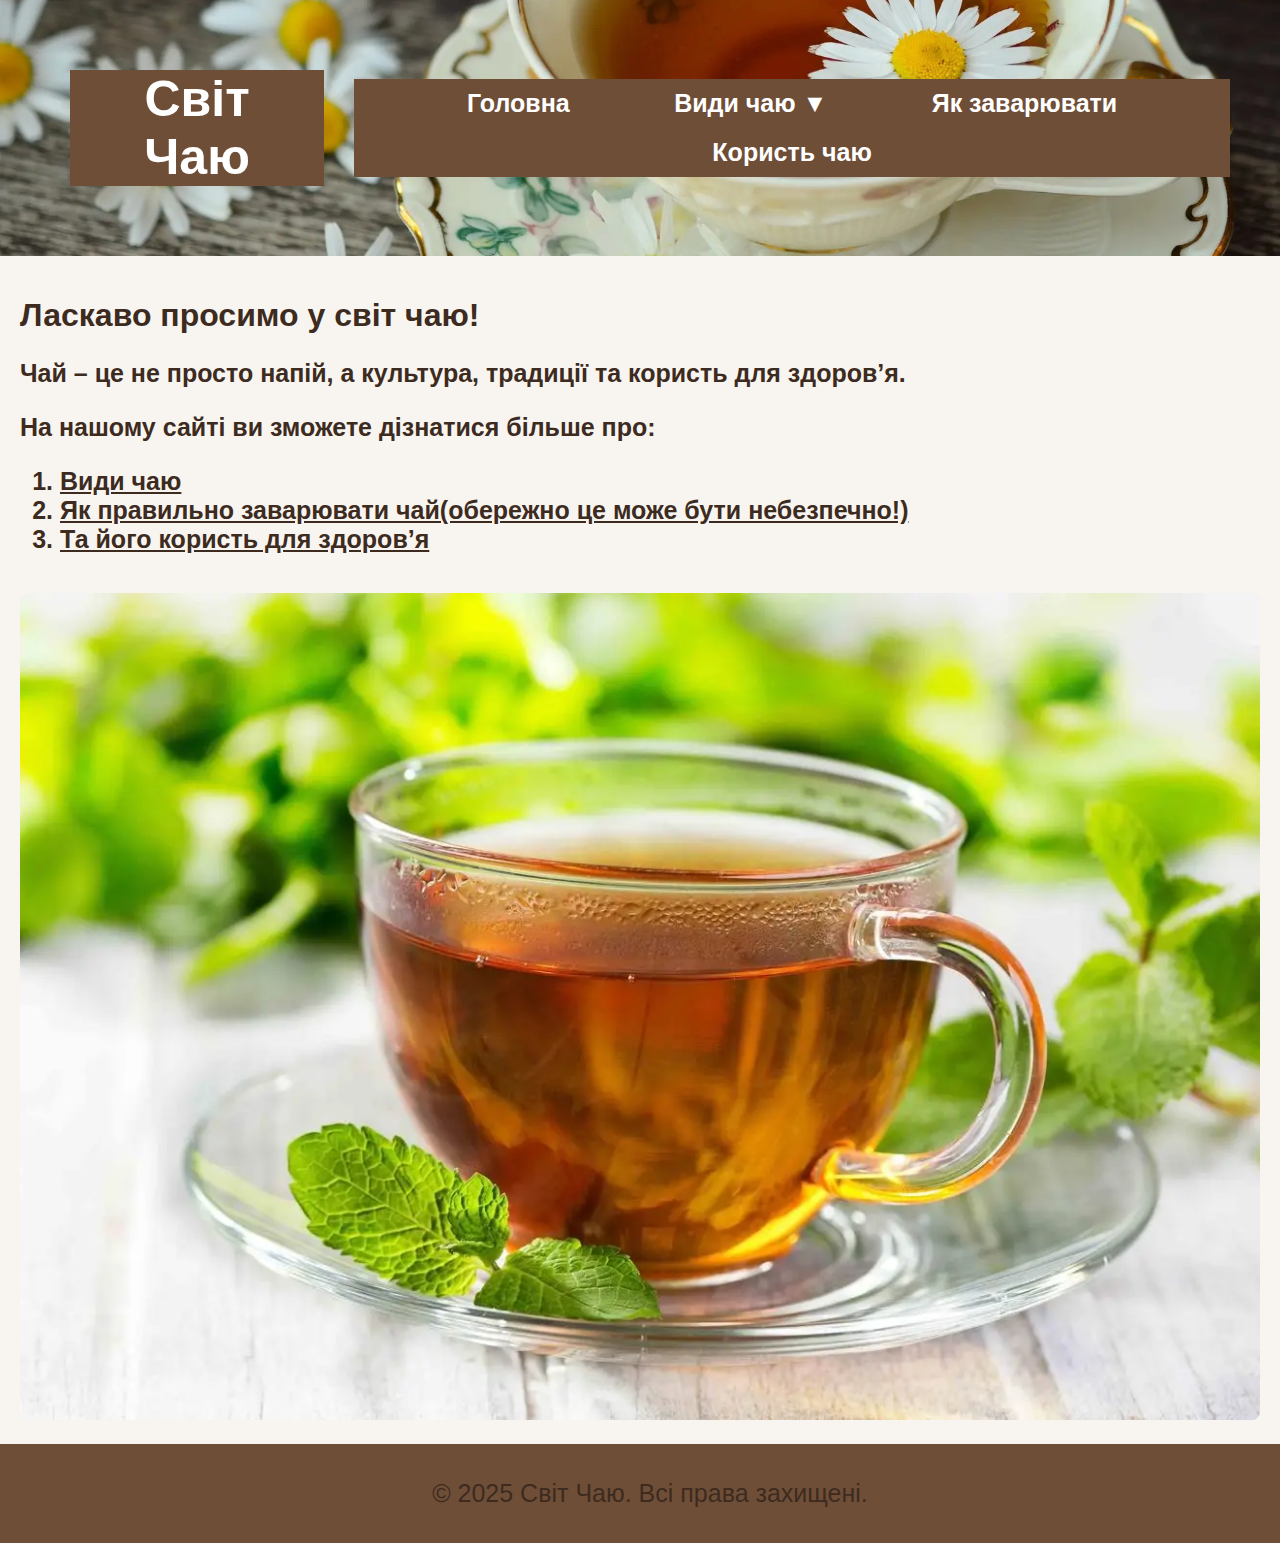
<file: index.html>
<!DOCTYPE html>
<html lang="uk">
<head>
    <meta charset="UTF-8">
    <meta name="viewport" content="width=device-width, initial-scale=1.0">
    <title>Світ Чаю</title>
    <link rel="apple-touch-icon" sizes="180x180" href="images/apple-touch-icon.png">
    <link rel="icon" type="image/png" sizes="32x32" href="images/favicon-32x32.png">
    <link rel="icon" type="image/png" sizes="16x16" href="images/favicon-16x16.png">
    <link rel="manifest" href="images/site.webmanifest">
    <link rel="stylesheet" href="styles.css">
</head>
<body>
    <header>     
        <h1 class="name">Світ Чаю</h1>
        <nav>
            <ul class="menu">
                <li><a href="index.html">Головна</a></li>
                <li class="dropdown">
                    <a href="#">Види чаю ▼</a>
                    <ul class="submenu">
                        <li><a href="black-tea.html">Чорний чай</a></li>
                        <li><a href="green-tea.html">Зелений чай</a></li>
                        <li><a href="white-tea.html">Білий чай</a></li>
                        <li><a href="oolong.html">Улун</a></li>
                        <li><a href="pu-erh.html">Пуер</a></li>
                    </ul>
                </li>
                <li><a href="brewing.html">Як заварювати</a></li>
                <li><a href="benefits.html">Користь чаю</a></li>
            </ul>
        </nav>
    </header>
    <main>
        <section>
            <h1>Ласкаво просимо у світ чаю!</h1>
            <h2><p>Чай – це не просто напій, а культура, традиції та користь для здоров’я.</p>
            <p>На нашому сайті ви зможете дізнатися більше про:</p>
            <ul class="list">
                <li><a href='black-tea.html'>Види чаю</a></li>
                <li><a href='brewing.html'>Як правильно заварювати чай(обережно це може бути небезпечно!)</a></li>
                <li><a href='benefits.html'>Та його користь для здоров’я</a></li>
            </ul>
            </h2>
            <img src="images/tea-pot.png" alt="Чашка чаю" >
        </section>
    </main>
    <footer>
        <p>© 2025 Світ Чаю. Всі права захищені.</p>
    </footer>
</body>
</html>
</file>
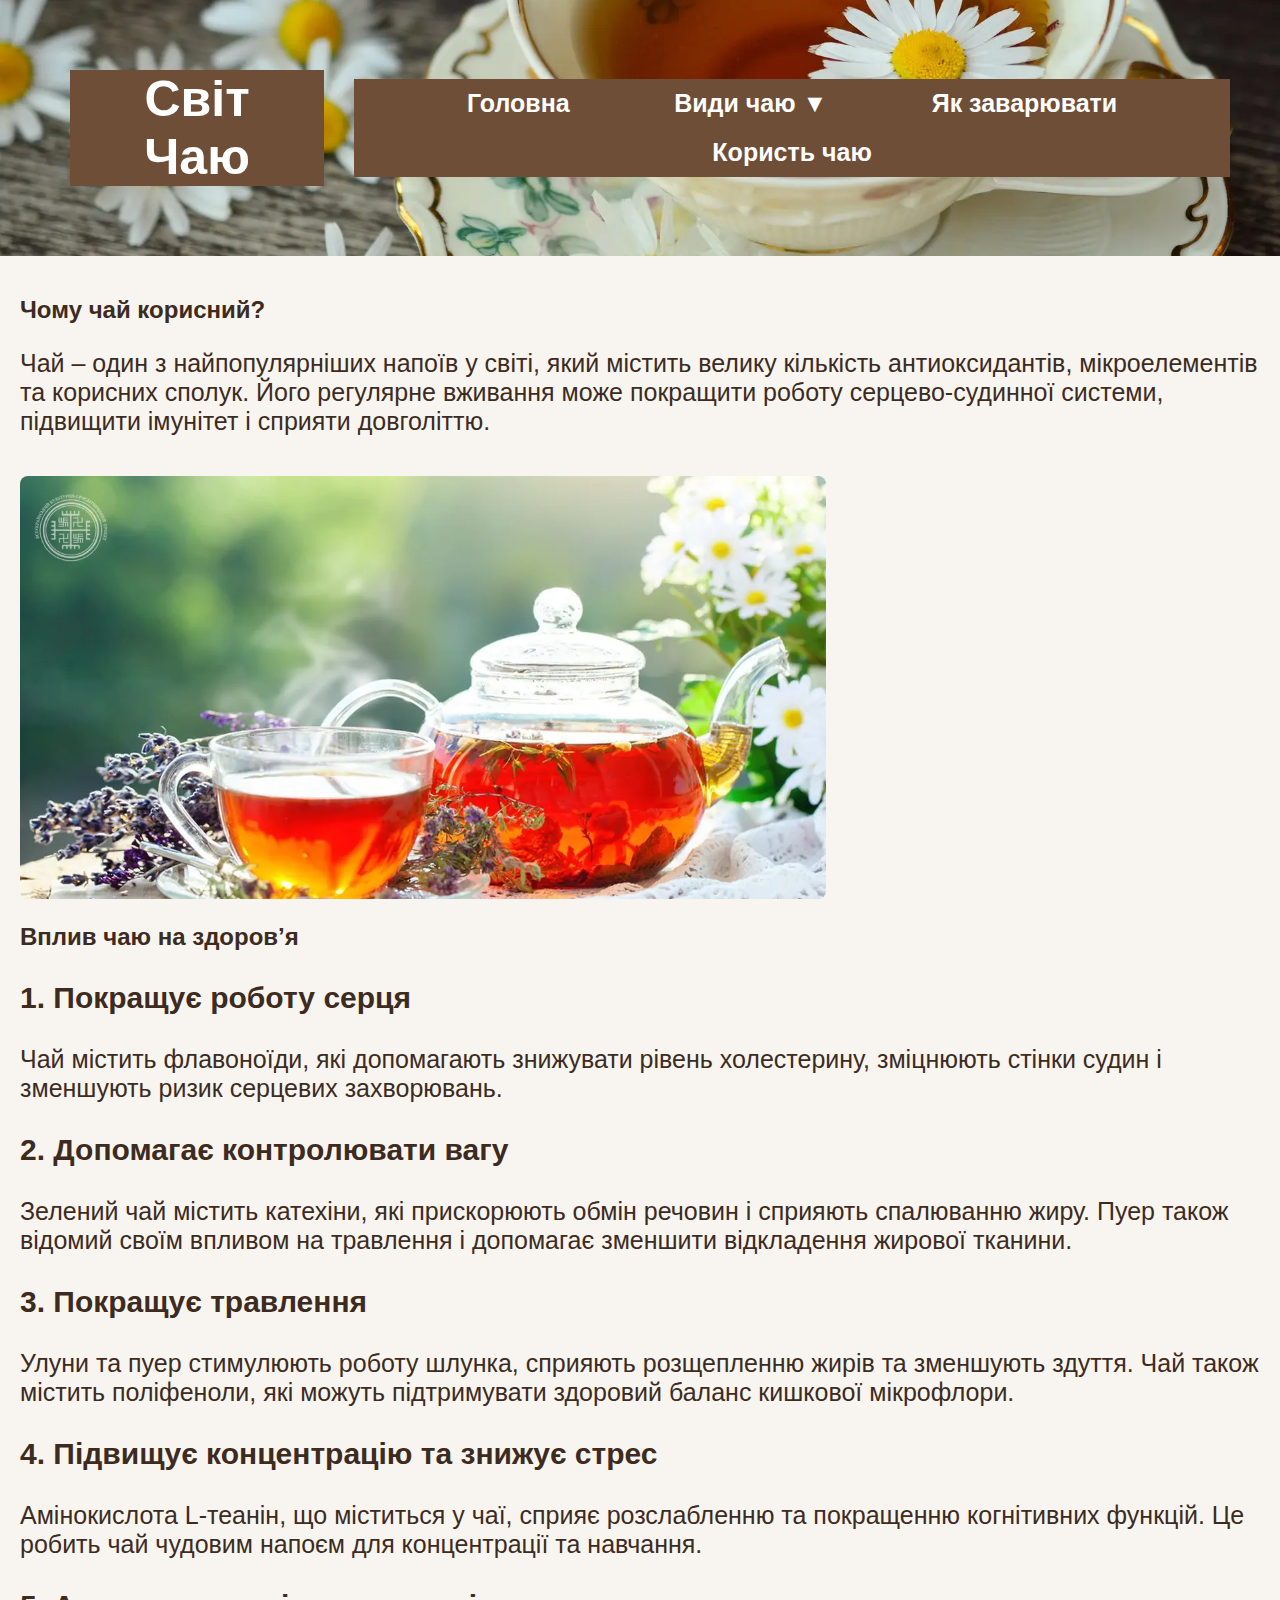
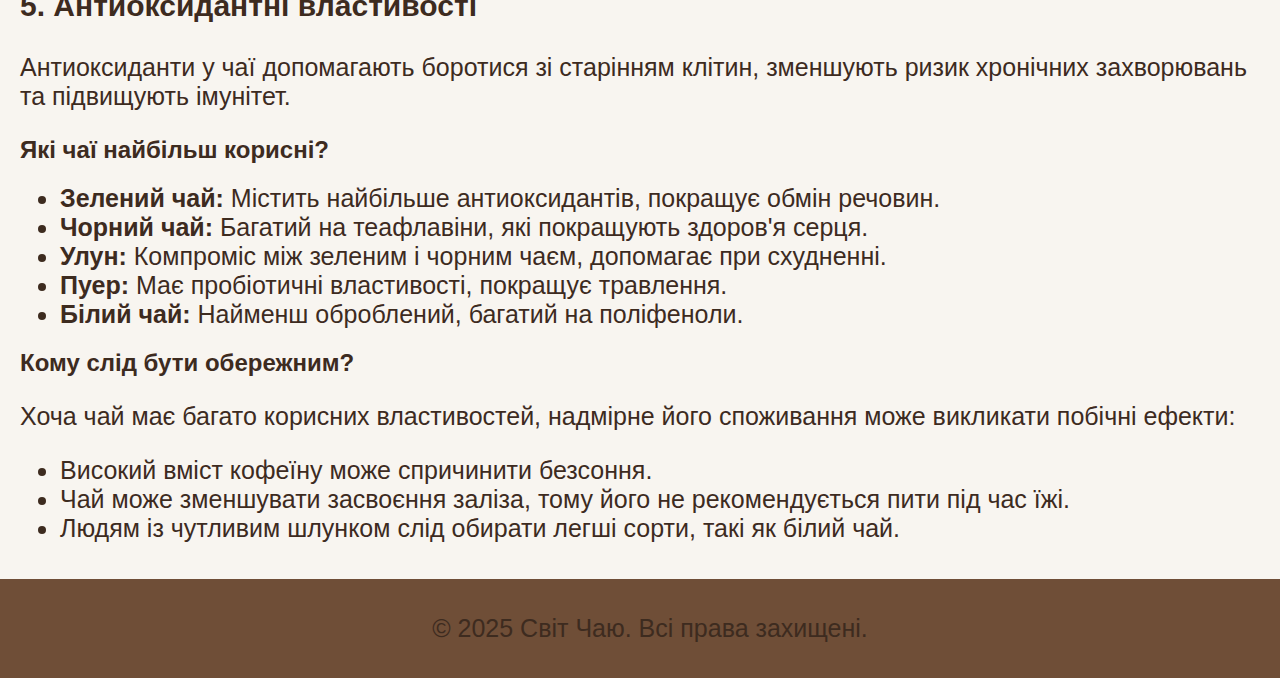
<file: benefits.html>
<!DOCTYPE html>
<html lang="uk">
    <head>
        <meta charset="UTF-8">
        <meta name="viewport" content="width=device-width, initial-scale=1.0">
        <title>Світ Чаю</title>
        <link rel="apple-touch-icon" sizes="180x180" href="images/apple-touch-icon.png">
        <link rel="icon" type="image/png" sizes="32x32" href="images/favicon-32x32.png">
        <link rel="icon" type="image/png" sizes="16x16" href="images/favicon-16x16.png">
        <link rel="manifest" href="images/site.webmanifest">
        <link rel="stylesheet" href="styles.css">
    </head>
<body>
    <header>     
        <h1 class="name">Світ Чаю</h1>
        <nav>
            <ul class="menu">
                <li><a href="index.html">Головна</a></li>
                <li class="dropdown">
                    <a href="#">Види чаю ▼</a>
                    <ul class="submenu">
                        <li><a href="black-tea.html">Чорний чай</a></li>
                        <li><a href="green-tea.html">Зелений чай</a></li>
                        <li><a href="white-tea.html">Білий чай</a></li>
                        <li><a href="oolong.html">Улун</a></li>
                        <li><a href="pu-erh.html">Пуер</a></li>
                    </ul>
                </li>
                <li><a href="brewing.html">Як заварювати</a></li>
                <li><a href="benefits.html">Користь чаю</a></li>
            </ul>
        </nav>
    </header>
    <main>
        <section>
            <h2>Чому чай корисний?</h2>
            <p>Чай – один з найпопулярніших напоїв у світі, який містить велику кількість антиоксидантів, мікроелементів та корисних сполук. Його регулярне вживання може покращити роботу серцево-судинної системи, підвищити імунітет і сприяти довголіттю.</p>
            <img src="images/bnfts.png" alt="Користь чаю" class="img-bnfts">
        </section>

        <section>
            <h2>Вплив чаю на здоров’я</h2>
            <h3>1. Покращує роботу серця</h3>
            <p>Чай містить флавоноїди, які допомагають знижувати рівень холестерину, зміцнюють стінки судин і зменшують ризик серцевих захворювань.</p>

            <h3>2. Допомагає контролювати вагу</h3>
            <p>Зелений чай містить катехіни, які прискорюють обмін речовин і сприяють спалюванню жиру. Пуер також відомий своїм впливом на травлення і допомагає зменшити відкладення жирової тканини.</p>

            <h3>3. Покращує травлення</h3>
            <p>Улуни та пуер стимулюють роботу шлунка, сприяють розщепленню жирів та зменшують здуття. Чай також містить поліфеноли, які можуть підтримувати здоровий баланс кишкової мікрофлори.</p>

            <h3>4. Підвищує концентрацію та знижує стрес</h3>
            <p>Амінокислота L-теанін, що міститься у чаї, сприяє розслабленню та покращенню когнітивних функцій. Це робить чай чудовим напоєм для концентрації та навчання.</p>

            <h3>5. Антиоксидантні властивості</h3>
            <p>Антиоксиданти у чаї допомагають боротися зі старінням клітин, зменшують ризик хронічних захворювань та підвищують імунітет.</p>
        </section>

        <section>
            <h2>Які чаї найбільш корисні?</h2>
            <ul>
                <li><strong>Зелений чай:</strong> Містить найбільше антиоксидантів, покращує обмін речовин.</li>
                <li><strong>Чорний чай:</strong> Багатий на теафлавіни, які покращують здоров'я серця.</li>
                <li><strong>Улун:</strong> Компроміс між зеленим і чорним чаєм, допомагає при схудненні.</li>
                <li><strong>Пуер:</strong> Має пробіотичні властивості, покращує травлення.</li>
                <li><strong>Білий чай:</strong> Найменш оброблений, багатий на поліфеноли.</li>
            </ul>
        </section>

        <section>
            <h2>Кому слід бути обережним?</h2>
            <p>Хоча чай має багато корисних властивостей, надмірне його споживання може викликати побічні ефекти:</p>
            <ul>
                <li>Високий вміст кофеїну може спричинити безсоння.</li>
                <li>Чай може зменшувати засвоєння заліза, тому його не рекомендується пити під час їжі.</li>
                <li>Людям із чутливим шлунком слід обирати легші сорти, такі як білий чай.</li>
            </ul>
        </section>
    </main>
    <footer>
        <p>© 2025 Світ Чаю. Всі права захищені.</p>
    </footer>
</body>
</html>
</file>
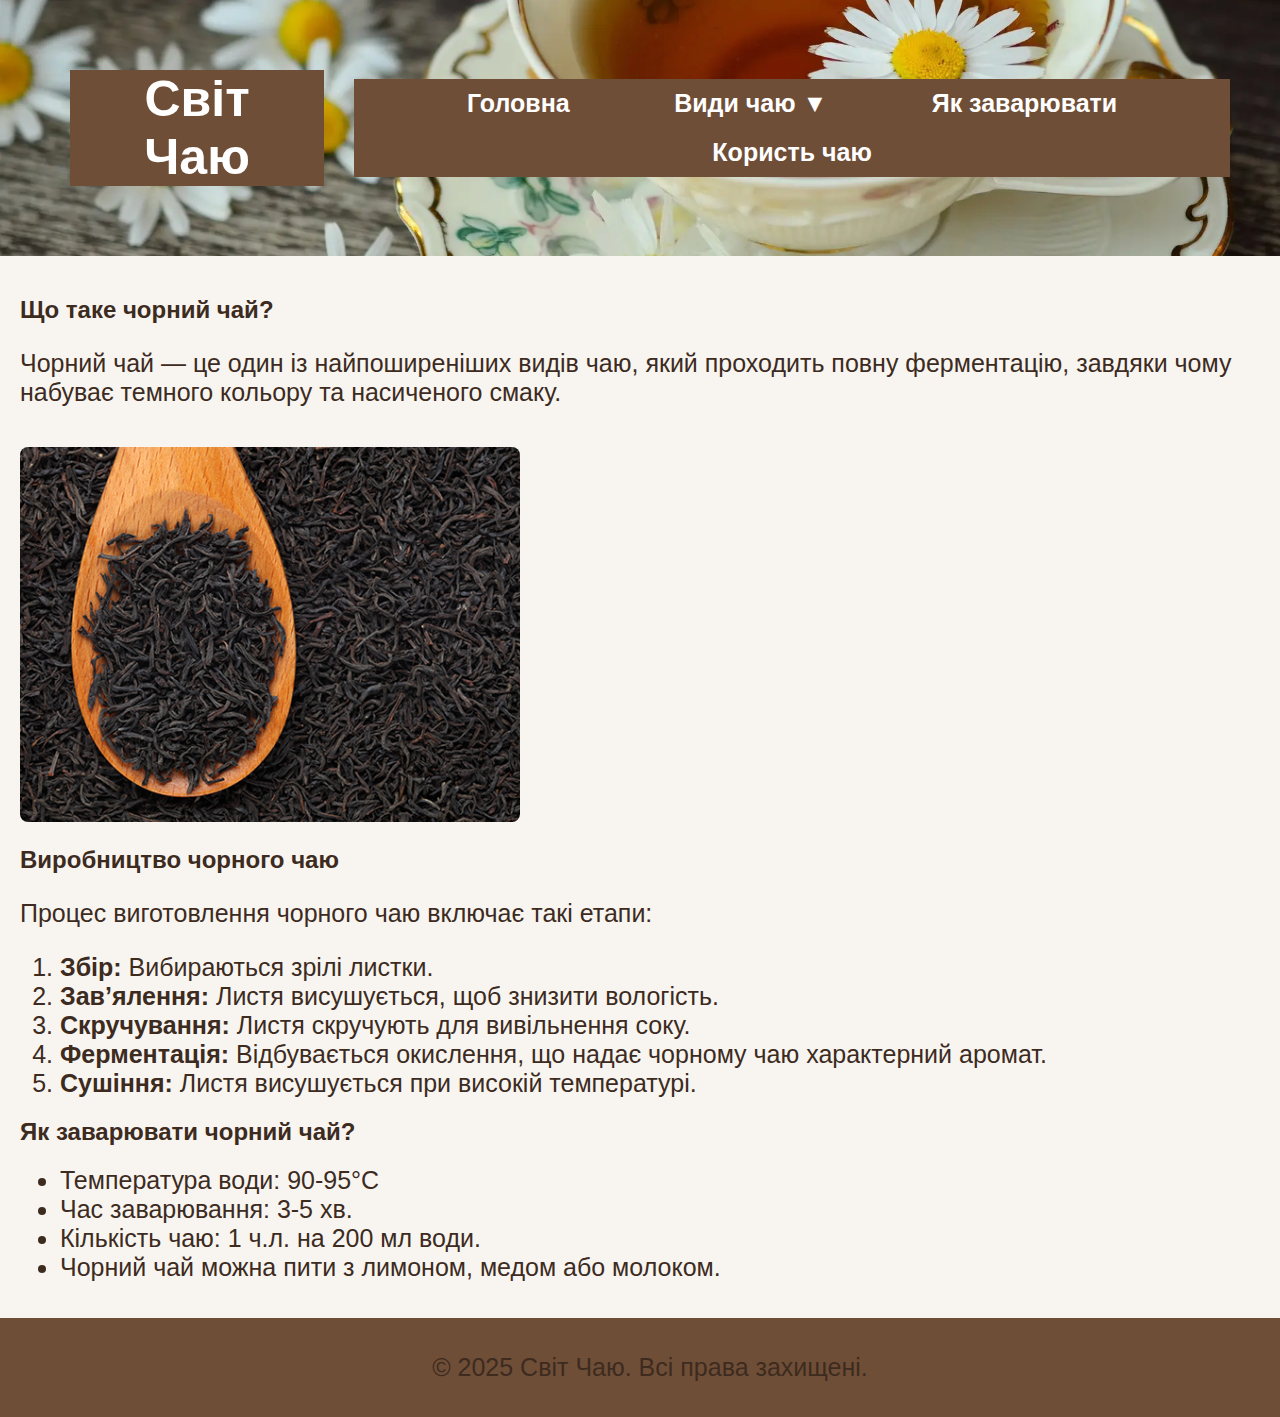
<file: black-tea.html>
<!DOCTYPE html>
<html lang="uk">
    <head>
        <meta charset="UTF-8">
        <meta name="viewport" content="width=device-width, initial-scale=1.0">
        <title>Світ Чаю</title>
        <link rel="apple-touch-icon" sizes="180x180" href="images/apple-touch-icon.png">
        <link rel="icon" type="image/png" sizes="32x32" href="images/favicon-32x32.png">
        <link rel="icon" type="image/png" sizes="16x16" href="images/favicon-16x16.png">
        <link rel="manifest" href="images/site.webmanifest">
        <link rel="stylesheet" href="styles.css">
    </head>
<body>
    <header>     
        <h1 class="name">Світ Чаю</h1>
        <nav>
            <ul class="menu">
                <li><a href="index.html">Головна</a></li>
                <li class="dropdown">
                    <a href="#">Види чаю ▼</a>
                    <ul class="submenu">
                        <li><a href="black-tea.html">Чорний чай</a></li>
                        <li><a href="green-tea.html">Зелений чай</a></li>
                        <li><a href="white-tea.html">Білий чай</a></li>
                        <li><a href="oolong.html">Улун</a></li>
                        <li><a href="pu-erh.html">Пуер</a></li>
                    </ul>
                </li>
                <li><a href="brewing.html">Як заварювати</a></li>
                <li><a href="benefits.html">Користь чаю</a></li>
            </ul>
        </nav>
    </header>
    <main>
        <section>
            <h2>Що таке чорний чай?</h2>
            <p>Чорний чай — це один із найпоширеніших видів чаю, який проходить повну ферментацію, завдяки чому набуває темного кольору та насиченого смаку.</p>
            <img src="images/black-tea.png" alt="Чорний чай">
        </section>
        
        <section>
            <h2>Виробництво чорного чаю</h2>
            <p>Процес виготовлення чорного чаю включає такі етапи:</p>
            <ol>
                <li><strong>Збір:</strong> Вибираються зрілі листки.</li>
                <li><strong>Зав’ялення:</strong> Листя висушується, щоб знизити вологість.</li>
                <li><strong>Скручування:</strong> Листя скручують для вивільнення соку.</li>
                <li><strong>Ферментація:</strong> Відбувається окислення, що надає чорному чаю характерний аромат.</li>
                <li><strong>Сушіння:</strong> Листя висушується при високій температурі.</li>
            </ol>
        </section>

        <section>
            <h2>Як заварювати чорний чай?</h2>
            <ul>
                <li>Температура води: 90-95°C</li>
                <li>Час заварювання: 3-5 хв.</li>
                <li>Кількість чаю: 1 ч.л. на 200 мл води.</li>
                <li>Чорний чай можна пити з лимоном, медом або молоком.</li>
            </ul>
        </section>
    </main>
    <footer>
        <p>© 2025 Світ Чаю. Всі права захищені.</p>
    </footer>
</body>
</html>
</file>
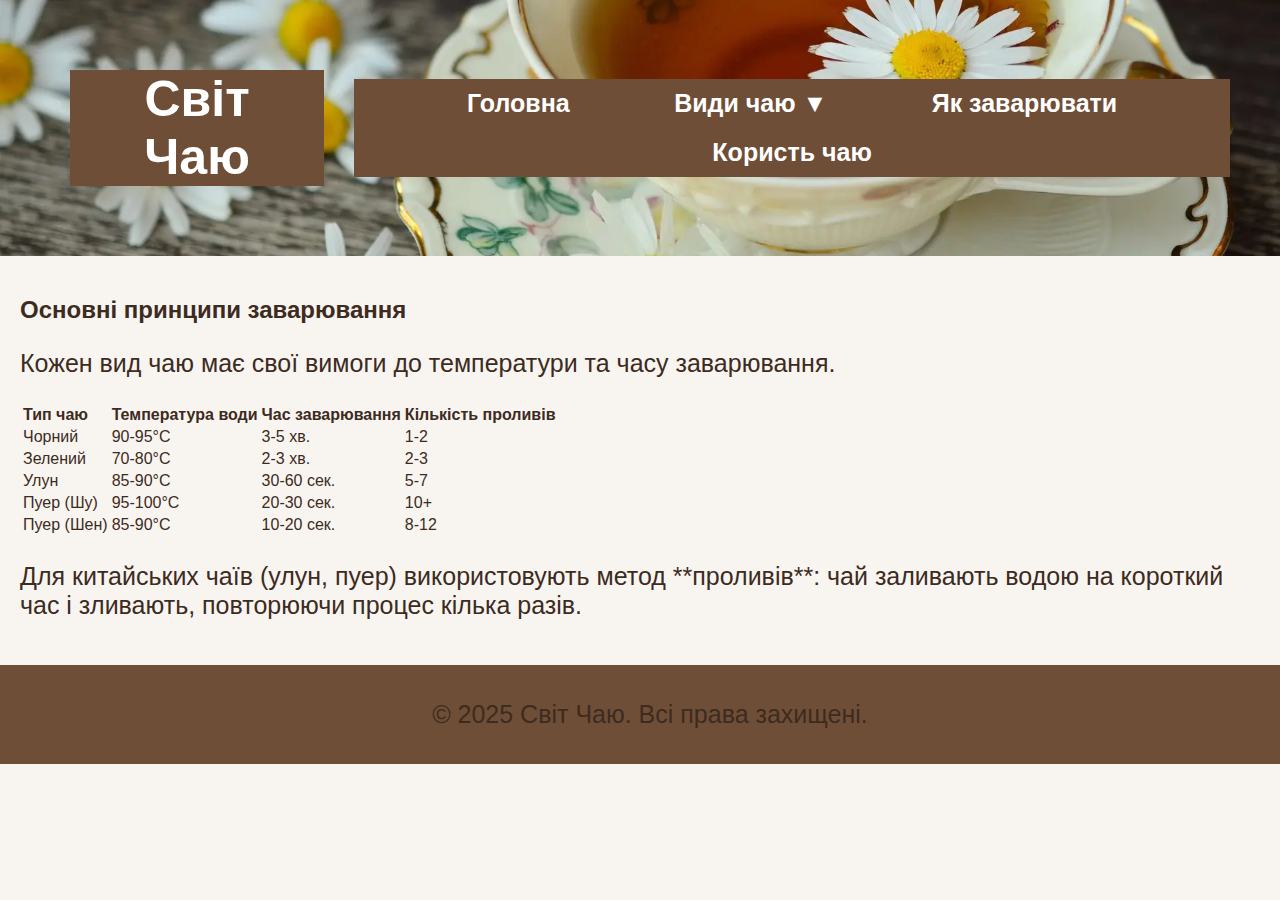
<file: brewing.html>
<!DOCTYPE html>
<html lang="uk">
    <head>
        <meta charset="UTF-8">
        <meta name="viewport" content="width=device-width, initial-scale=1.0">
        <title>Світ Чаю</title>
        <link rel="apple-touch-icon" sizes="180x180" href="images/apple-touch-icon.png">
        <link rel="icon" type="image/png" sizes="32x32" href="images/favicon-32x32.png">
        <link rel="icon" type="image/png" sizes="16x16" href="images/favicon-16x16.png">
        <link rel="manifest" href="images/site.webmanifest">
        <link rel="stylesheet" href="styles.css">
    </head>
<body>
    <header>     
        <h1 class="name">Світ Чаю</h1>
        <nav>
            <ul class="menu">
                <li><a href="index.html">Головна</a></li>
                <li class="dropdown">
                    <a href="#">Види чаю ▼</a>
                    <ul class="submenu">
                        <li><a href="black-tea.html">Чорний чай</a></li>
                        <li><a href="green-tea.html">Зелений чай</a></li>
                        <li><a href="white-tea.html">Білий чай</a></li>
                        <li><a href="oolong.html">Улун</a></li>
                        <li><a href="pu-erh.html">Пуер</a></li>
                    </ul>
                </li>
                <li><a href="brewing.html">Як заварювати</a></li>
                <li><a href="benefits.html">Користь чаю</a></li>
            </ul>
        </nav>
    </header>
    <main>
        <section>
            <h2>Основні принципи заварювання</h2>
            <p>Кожен вид чаю має свої вимоги до температури та часу заварювання.</p>
            <table>
                <tr>
                    <th>Тип чаю</th>
                    <th>Температура води</th>
                    <th>Час заварювання</th>
                    <th>Кількість проливів</th>
                </tr>
                <tr>
                    <td>Чорний</td>
                    <td>90-95°C</td>
                    <td>3-5 хв.</td>
                    <td>1-2</td>
                </tr>
                <tr>
                    <td>Зелений</td>
                    <td>70-80°C</td>
                    <td>2-3 хв.</td>
                    <td>2-3</td>
                </tr>
                <tr>
                    <td>Улун</td>
                    <td>85-90°C</td>
                    <td>30-60 сек.</td>
                    <td>5-7</td>
                </tr>
                <tr>
                    <td>Пуер (Шу)</td>
                    <td>95-100°C</td>
                    <td>20-30 сек.</td>
                    <td>10+</td>
                </tr>
                <tr>
                    <td>Пуер (Шен)</td>
                    <td>85-90°C</td>
                    <td>10-20 сек.</td>
                    <td>8-12</td>
                </tr>
            </table>
            <p>Для китайських чаїв (улун, пуер) використовують метод **проливів**: чай заливають водою на короткий час і зливають, повторюючи процес кілька разів.</p>
        </section>
    </main>
    <footer>
        <p>© 2025 Світ Чаю. Всі права захищені.</p>
    </footer>
</body>
</html>
</file>
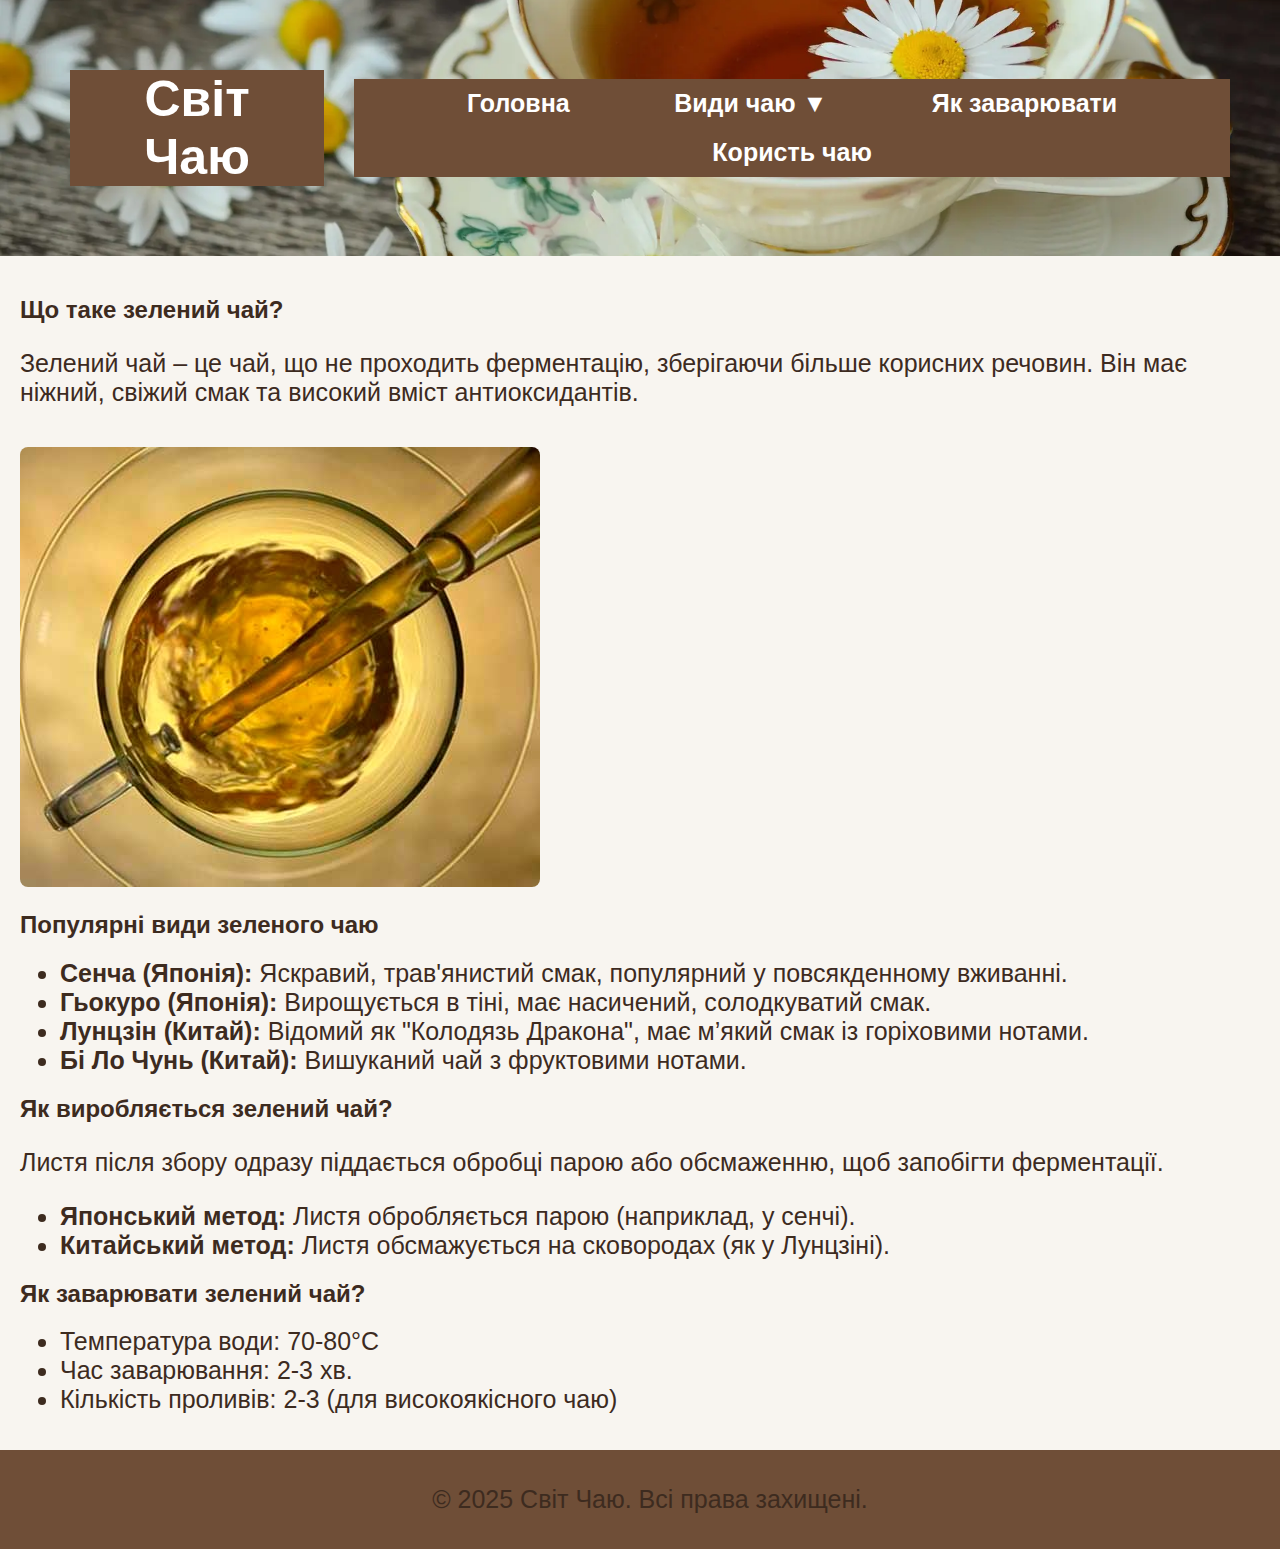
<file: green-tea.html>
<!DOCTYPE html>
<html lang="uk">
    <head>
        <meta charset="UTF-8">
        <meta name="viewport" content="width=device-width, initial-scale=1.0">
        <title>Світ Чаю</title>
        <link rel="apple-touch-icon" sizes="180x180" href="images/apple-touch-icon.png">
        <link rel="icon" type="image/png" sizes="32x32" href="images/favicon-32x32.png">
        <link rel="icon" type="image/png" sizes="16x16" href="images/favicon-16x16.png">
        <link rel="manifest" href="images/site.webmanifest">
        <link rel="stylesheet" href="styles.css">
    </head>
<body>
    <header>     
        <h1 class="name">Світ Чаю</h1>
        <nav>
            <ul class="menu">
                <li><a href="index.html">Головна</a></li>
                <li class="dropdown">
                    <a href="#">Види чаю ▼</a>
                    <ul class="submenu">
                        <li><a href="black-tea.html">Чорний чай</a></li>
                        <li><a href="green-tea.html">Зелений чай</a></li>
                        <li><a href="white-tea.html">Білий чай</a></li>
                        <li><a href="oolong.html">Улун</a></li>
                        <li><a href="pu-erh.html">Пуер</a></li>
                    </ul>
                </li>
                <li><a href="brewing.html">Як заварювати</a></li>
                <li><a href="benefits.html">Користь чаю</a></li>
            </ul>
        </nav>
    </header>
    <main>
        <section>
            <h2>Що таке зелений чай?</h2>
            <p>Зелений чай – це чай, що не проходить ферментацію, зберігаючи більше корисних речовин. Він має ніжний, свіжий смак та високий вміст антиоксидантів.</p>
            <img src="images/green-tea.jpg" alt="Зелений чай">
        </section>

        <section>
            <h2>Популярні види зеленого чаю</h2>
            <ul>
                <li><strong>Сенча (Японія):</strong> Яскравий, трав'янистий смак, популярний у повсякденному вживанні.</li>
                <li><strong>Гьокуро (Японія):</strong> Вирощується в тіні, має насичений, солодкуватий смак.</li>
                <li><strong>Лунцзін (Китай):</strong> Відомий як "Колодязь Дракона", має м’який смак із горіховими нотами.</li>
                <li><strong>Бі Ло Чунь (Китай):</strong> Вишуканий чай з фруктовими нотами.</li>
            </ul>
        </section>

        <section>
            <h2>Як виробляється зелений чай?</h2>
            <p>Листя після збору одразу піддається обробці парою або обсмаженню, щоб запобігти ферментації.</p>
            <ul>
                <li><strong>Японський метод:</strong> Листя обробляється парою (наприклад, у сенчі).</li>
                <li><strong>Китайський метод:</strong> Листя обсмажується на сковородах (як у Лунцзіні).</li>
            </ul>
        </section>

        <section>
            <h2>Як заварювати зелений чай?</h2>
            <ul>
                <li>Температура води: 70-80°C</li>
                <li>Час заварювання: 2-3 хв.</li>
                <li>Кількість проливів: 2-3 (для високоякісного чаю)</li>
            </ul>
        </section>
    </main>
    <footer>
        <p>© 2025 Світ Чаю. Всі права захищені.</p>
    </footer>
</body>
</html>
</file>
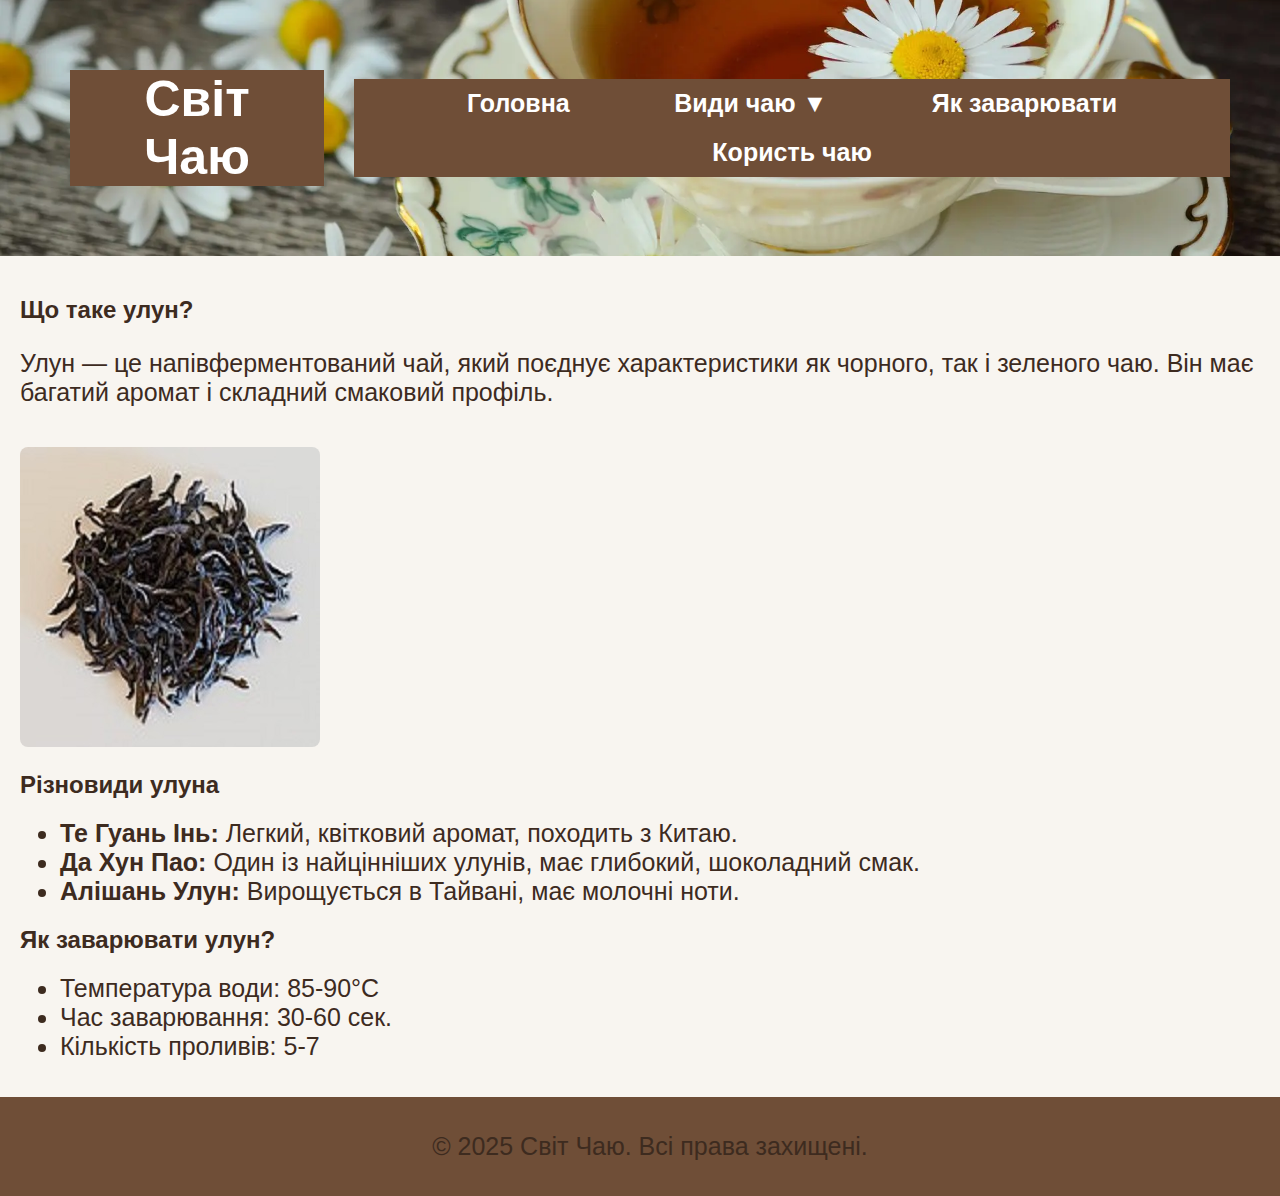
<file: oolong.html>
<!DOCTYPE html>
<html lang="uk">
    <head>
        <meta charset="UTF-8">
        <meta name="viewport" content="width=device-width, initial-scale=1.0">
        <title>Світ Чаю</title>
        <link rel="apple-touch-icon" sizes="180x180" href="images/apple-touch-icon.png">
        <link rel="icon" type="image/png" sizes="32x32" href="images/favicon-32x32.png">
        <link rel="icon" type="image/png" sizes="16x16" href="images/favicon-16x16.png">
        <link rel="manifest" href="images/site.webmanifest">
        <link rel="stylesheet" href="styles.css">
    </head>
<body>
    <header>     
        <h1 class="name">Світ Чаю</h1>
        <nav>
            <ul class="menu">
                <li><a href="index.html">Головна</a></li>
                <li class="dropdown">
                    <a href="#">Види чаю ▼</a>
                    <ul class="submenu">
                        <li><a href="black-tea.html">Чорний чай</a></li>
                        <li><a href="green-tea.html">Зелений чай</a></li>
                        <li><a href="white-tea.html">Білий чай</a></li>
                        <li><a href="oolong.html">Улун</a></li>
                        <li><a href="pu-erh.html">Пуер</a></li>
                    </ul>
                </li>
                <li><a href="brewing.html">Як заварювати</a></li>
                <li><a href="benefits.html">Користь чаю</a></li>
            </ul>
        </nav>
    </header>
    <main>
        <section>
            <h2>Що таке улун?</h2>
            <p>Улун — це напівферментований чай, який поєднує характеристики як чорного, так і зеленого чаю. Він має багатий аромат і складний смаковий профіль.</p>
            <img src="images/oolong.jpg" alt="Улун" class="img-yl">
        </section>

        <section>
            <h2>Різновиди улуна</h2>
            <ul>
                <li><strong>Те Гуань Інь:</strong> Легкий, квітковий аромат, походить з Китаю.</li>
                <li><strong>Да Хун Пао:</strong> Один із найцінніших улунів, має глибокий, шоколадний смак.</li>
                <li><strong>Алішань Улун:</strong> Вирощується в Тайвані, має молочні ноти.</li>
            </ul>
        </section>

        <section>
            <h2>Як заварювати улун?</h2>
            <ul>
                <li>Температура води: 85-90°C</li>
                <li>Час заварювання: 30-60 сек.</li>
                <li>Кількість проливів: 5-7</li>
            </ul>
        </section>
    </main>
    <footer>
        <p>© 2025 Світ Чаю. Всі права захищені.</p>
    </footer>
</body>
</html>
</file>
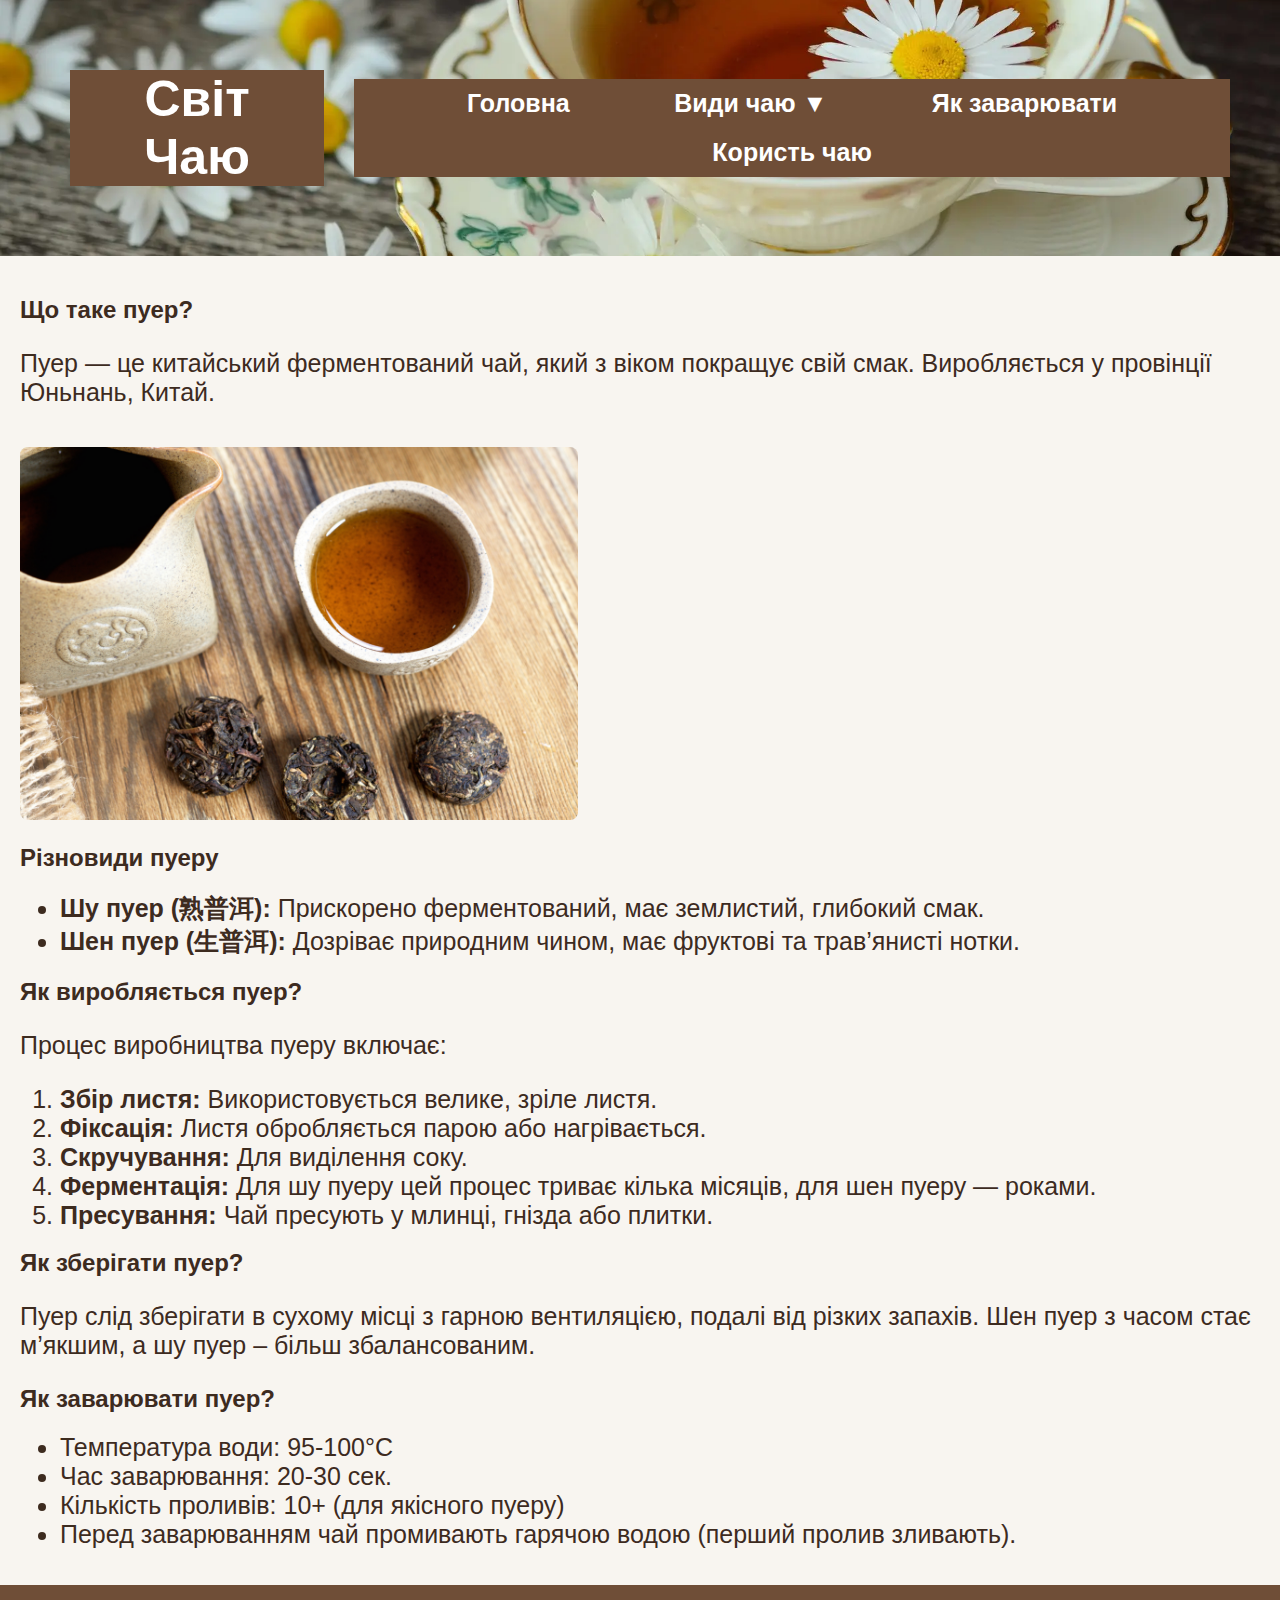
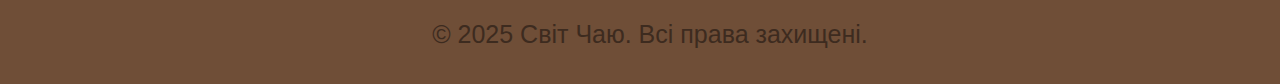
<file: pu-erh.html>
<!DOCTYPE html>
<html lang="uk">
    <head>
        <meta charset="UTF-8">
        <meta name="viewport" content="width=device-width, initial-scale=1.0">
        <title>Світ Чаю</title>
        <link rel="apple-touch-icon" sizes="180x180" href="images/apple-touch-icon.png">
        <link rel="icon" type="image/png" sizes="32x32" href="images/favicon-32x32.png">
        <link rel="icon" type="image/png" sizes="16x16" href="images/favicon-16x16.png">
        <link rel="manifest" href="images/site.webmanifest">
        <link rel="stylesheet" href="styles.css">
    </head>
<body>
    <header>     
        <h1 class="name">Світ Чаю</h1>
        <nav>
            <ul class="menu">
                <li><a href="index.html">Головна</a></li>
                <li class="dropdown">
                    <a href="#">Види чаю ▼</a>
                    <ul class="submenu">
                        <li><a href="black-tea.html">Чорний чай</a></li>
                        <li><a href="green-tea.html">Зелений чай</a></li>
                        <li><a href="white-tea.html">Білий чай</a></li>
                        <li><a href="oolong.html">Улун</a></li>
                        <li><a href="pu-erh.html">Пуер</a></li>
                    </ul>
                </li>
                <li><a href="brewing.html">Як заварювати</a></li>
                <li><a href="benefits.html">Користь чаю</a></li>
            </ul>
        </nav>
    </header>
    <main>
        <section>
            <h2>Що таке пуер?</h2>
            <p>Пуер — це китайський ферментований чай, який з віком покращує свій смак. Виробляється у провінції Юньнань, Китай.</p>
            <img src="images/py-erh.png" alt="Пуер" sizes="(max-width: 400px) 100vw, 400px" class="img-py">
        </section>

        <section>
            <h2>Різновиди пуеру</h2>
            <ul>
                <li><strong>Шу пуер (熟普洱):</strong> Прискорено ферментований, має землистий, глибокий смак.</li>
                <li><strong>Шен пуер (生普洱):</strong> Дозріває природним чином, має фруктові та трав’янисті нотки.</li>
            </ul>
        </section>

        <section>
            <h2>Як виробляється пуер?</h2>
            <p>Процес виробництва пуеру включає:</p>
            <ol>
                <li><strong>Збір листя:</strong> Використовується велике, зріле листя.</li>
                <li><strong>Фіксація:</strong> Листя обробляється парою або нагрівається.</li>
                <li><strong>Скручування:</strong> Для виділення соку.</li>
                <li><strong>Ферментація:</strong> Для шу пуеру цей процес триває кілька місяців, для шен пуеру — роками.</li>
                <li><strong>Пресування:</strong> Чай пресують у млинці, гнізда або плитки.</li>
            </ol>
        </section>

        <section>
            <h2>Як зберігати пуер?</h2>
            <p>Пуер слід зберігати в сухому місці з гарною вентиляцією, подалі від різких запахів. Шен пуер з часом стає м’якшим, а шу пуер – більш збалансованим.</p>
        </section>

        <section>
            <h2>Як заварювати пуер?</h2>
            <ul>
                <li>Температура води: 95-100°C</li>
                <li>Час заварювання: 20-30 сек.</li>
                <li>Кількість проливів: 10+ (для якісного пуеру)</li>
                <li>Перед заварюванням чай промивають гарячою водою (перший пролив зливають).</li>
            </ul>
        </section>
    </main>
    <footer>
        <p>© 2025 Світ Чаю. Всі права захищені.</p>
    </footer>
</body>
</html>
</file>
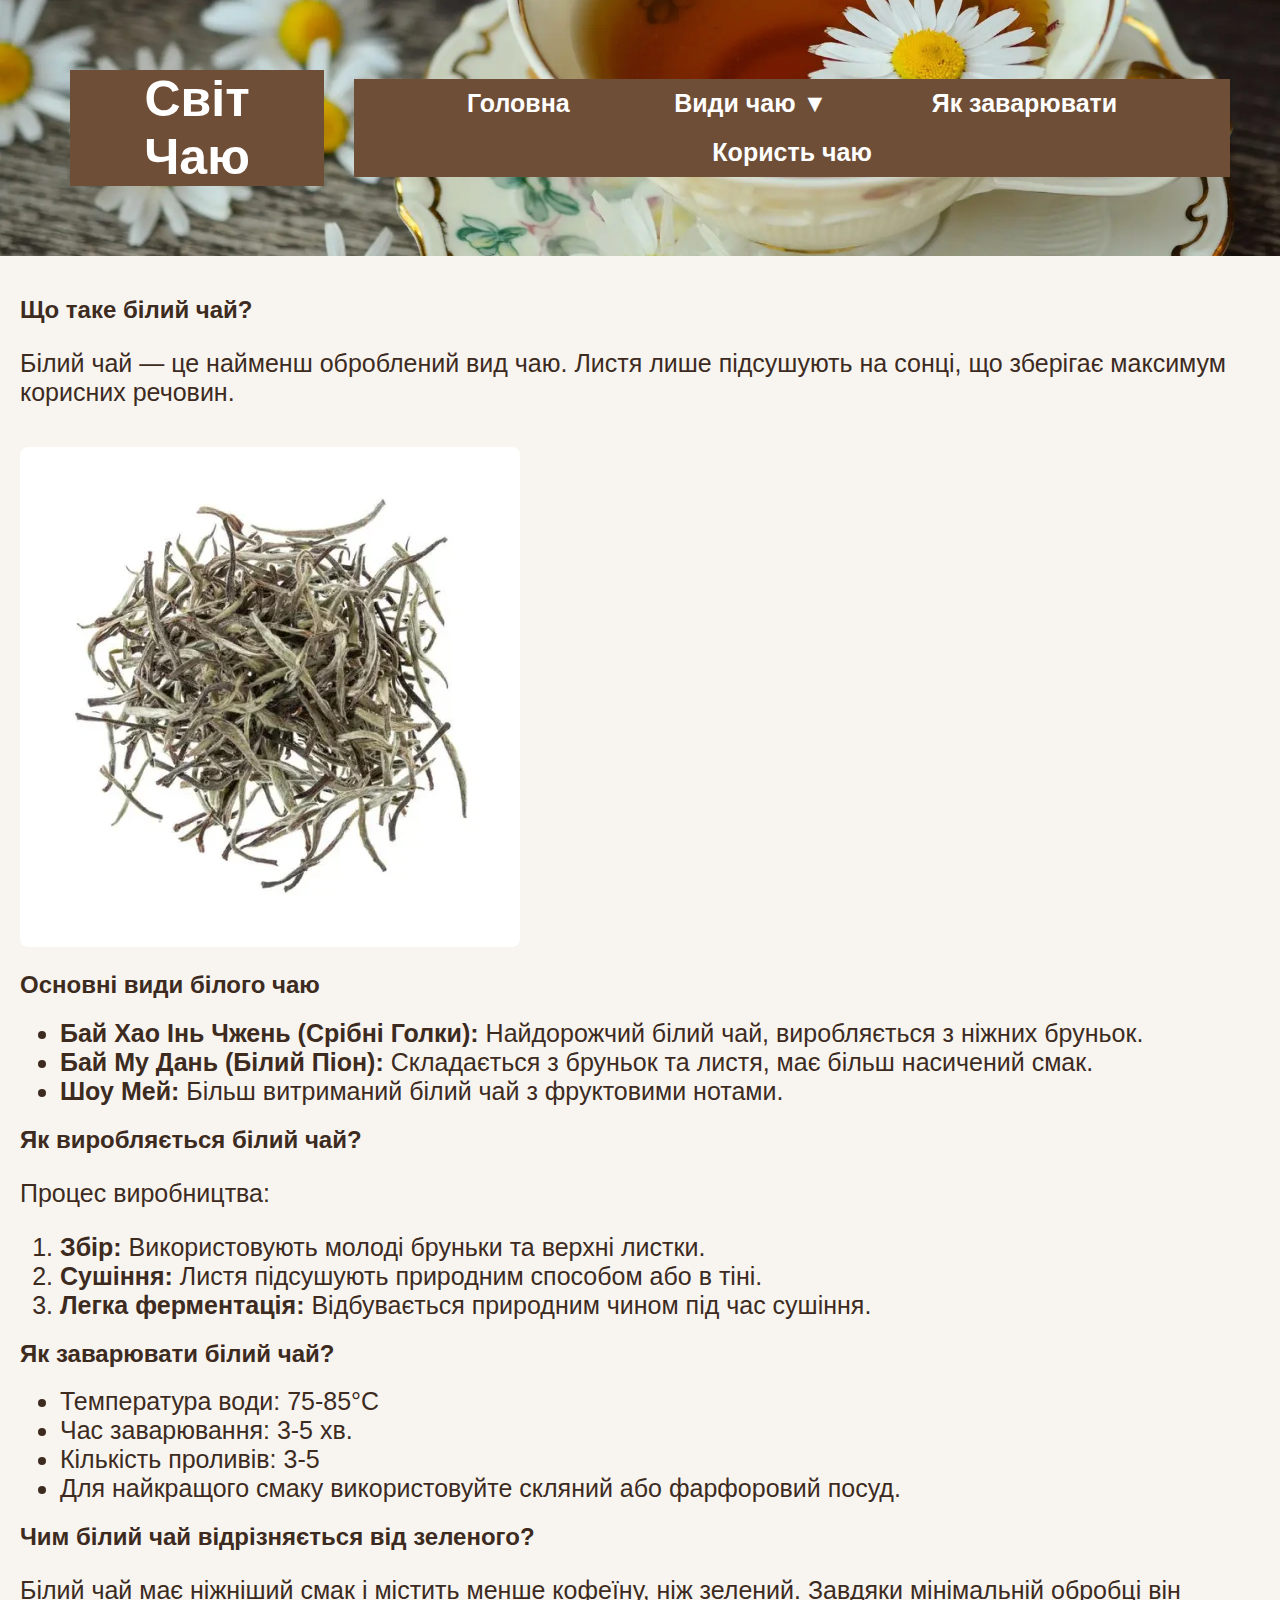
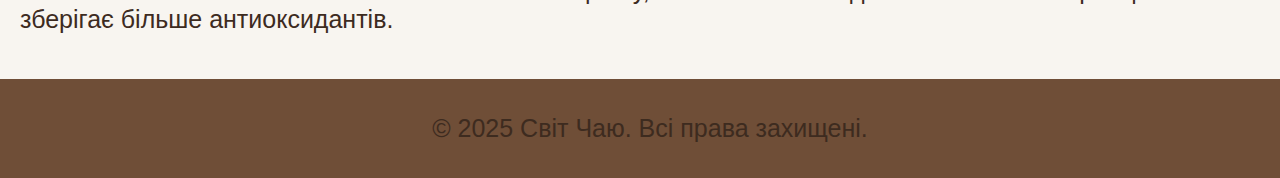
<file: white-tea.html>
<!DOCTYPE html>
<html lang="uk">
    <head>
        <meta charset="UTF-8">
        <meta name="viewport" content="width=device-width, initial-scale=1.0">
        <title>Світ Чаю</title>
        <link rel="apple-touch-icon" sizes="180x180" href="images/apple-touch-icon.png">
        <link rel="icon" type="image/png" sizes="32x32" href="images/favicon-32x32.png">
        <link rel="icon" type="image/png" sizes="16x16" href="images/favicon-16x16.png">
        <link rel="manifest" href="images/site.webmanifest">
        <link rel="stylesheet" href="styles.css">
    </head>
<body>
    <header>     
        <h1 class="name">Світ Чаю</h1>
        <nav>
            <ul class="menu">
                <li><a href="index.html">Головна</a></li>
                <li class="dropdown">
                    <a href="#">Види чаю ▼</a>
                    <ul class="submenu">
                        <li><a href="black-tea.html">Чорний чай</a></li>
                        <li><a href="green-tea.html">Зелений чай</a></li>
                        <li><a href="white-tea.html">Білий чай</a></li>
                        <li><a href="oolong.html">Улун</a></li>
                        <li><a href="pu-erh.html">Пуер</a></li>
                    </ul>
                </li>
                <li><a href="brewing.html">Як заварювати</a></li>
                <li><a href="benefits.html">Користь чаю</a></li>
            </ul>
        </nav>
    </header>

    <main>
    <section>
        <h2>Що таке білий чай?</h2>
        <p>Білий чай — це найменш оброблений вид чаю. Листя лише підсушують на сонці, що зберігає максимум корисних речовин.</p>
        <img src="images/white-tea.png" alt="Білий чай">
    </section>

    <section>
        <h2>Основні види білого чаю</h2>
        <ul>
            <li><strong>Бай Хао Інь Чжень (Срібні Голки):</strong> Найдорожчий білий чай, виробляється з ніжних бруньок.</li>
            <li><strong>Бай Му Дань (Білий Піон):</strong> Складається з бруньок та листя, має більш насичений смак.</li>
            <li><strong>Шоу Мей:</strong> Більш витриманий білий чай з фруктовими нотами.</li>
        </ul>
    </section>

    <section>
        <h2>Як виробляється білий чай?</h2>
        <p>Процес виробництва:</p>
        <ol>
            <li><strong>Збір:</strong> Використовують молоді бруньки та верхні листки.</li>
            <li><strong>Сушіння:</strong> Листя підсушують природним способом або в тіні.</li>
            <li><strong>Легка ферментація:</strong> Відбувається природним чином під час сушіння.</li>
        </ol>
    </section>

    <section>
        <h2>Як заварювати білий чай?</h2>
        <ul>
            <li>Температура води: 75-85°C</li>
            <li>Час заварювання: 3-5 хв.</li>
            <li>Кількість проливів: 3-5</li>
            <li>Для найкращого смаку використовуйте скляний або фарфоровий посуд.</li>
        </ul>
    </section>

    <section>
        <h2>Чим білий чай відрізняється від зеленого?</h2>
        <p>Білий чай має ніжніший смак і містить менше кофеїну, ніж зелений. Завдяки мінімальній обробці він зберігає більше антиоксидантів.</p>
    </section>
</main>
<footer>
    <p>© 2025 Світ Чаю. Всі права захищені.</p>
</footer>
</body>
</html>
</file>
<file: styles.css>
body {
    font-family: Arial, sans-serif;
    margin: 0;
    padding: 0;
    background-color: #f8f5f0;
    color: #3d2b1f;
}

header {
    background-color: #6f4e37;
    background-image: url('images/bckg.png');
    background-size: cover;
    background-position: 50% 53%;
    align-items: center;
    display: flex;
    color: white;
    padding: 50px;
    text-align: left;
    
}

header h1 {
    font-size: 50px;
    margin: 20px;
    padding: 50px;
}

.name{
    text-align: center;
    padding: 0px 30px 0px;
    margin-right: 30px;
    background-color: #6f4e37;

}

main {
    padding: 20px;
    text-align: left;
}

img {
    max-width: 100%;
    height: auto;
    margin-top: 15px;
    border-radius: 8px;
}

footer {
    background-color: #6f4e37;
    color: white;
    text-align: center;
    padding: 10px;
    position: relative;
    bottom: 0;
    width: 100%;
}
/* Dropdown menu */
.dropdown:hover .submenu {
    display: block;
}

nav ul {
    list-style-type: none;
    padding: 0;   
    margin: 0;
    text-align: center;
    background-color: #6f4e37;
}

nav ul li {
    display: inline-block;
    position: relative;
}

nav ul li a {
    font-size: 25px;
    display: block;
    padding: 10px 50px;
    color: white;
    text-decoration: none;
    font-weight: bold;
}

nav ul li a:hover {
    background-color: #3f2d20;
}

.submenu {
    display: none;
    position: absolute;
    background-color: #3f2d20;
    min-width: 185px;
    box-shadow: 0px 4px 8px rgb(0, 0, 0);
    z-index: 1;
}

.submenu li {
    display: block;
    text-align: left;
}

.submenu li a {
    display: block;
    padding: 10px 10px;
    color: white;
}

.submenu li a:hover {
    background-color: #8b5e3b;
}

.list {
    list-style-type: marker;
}
.list a{
    text-decoration: underline;
    color: #3d2b1f;
}

.img-py{
    max-width: 45%;
}

.img-bnfts{
    max-width: 65%;
}

h3{
    font-size: 30px;
    color: #3d2b1f;
}

p{
    font-size: 25px;
    color: #3d2b1f;
}

li {
    font-size: 25px;
    color: #3d2b1f;
}
</file>
